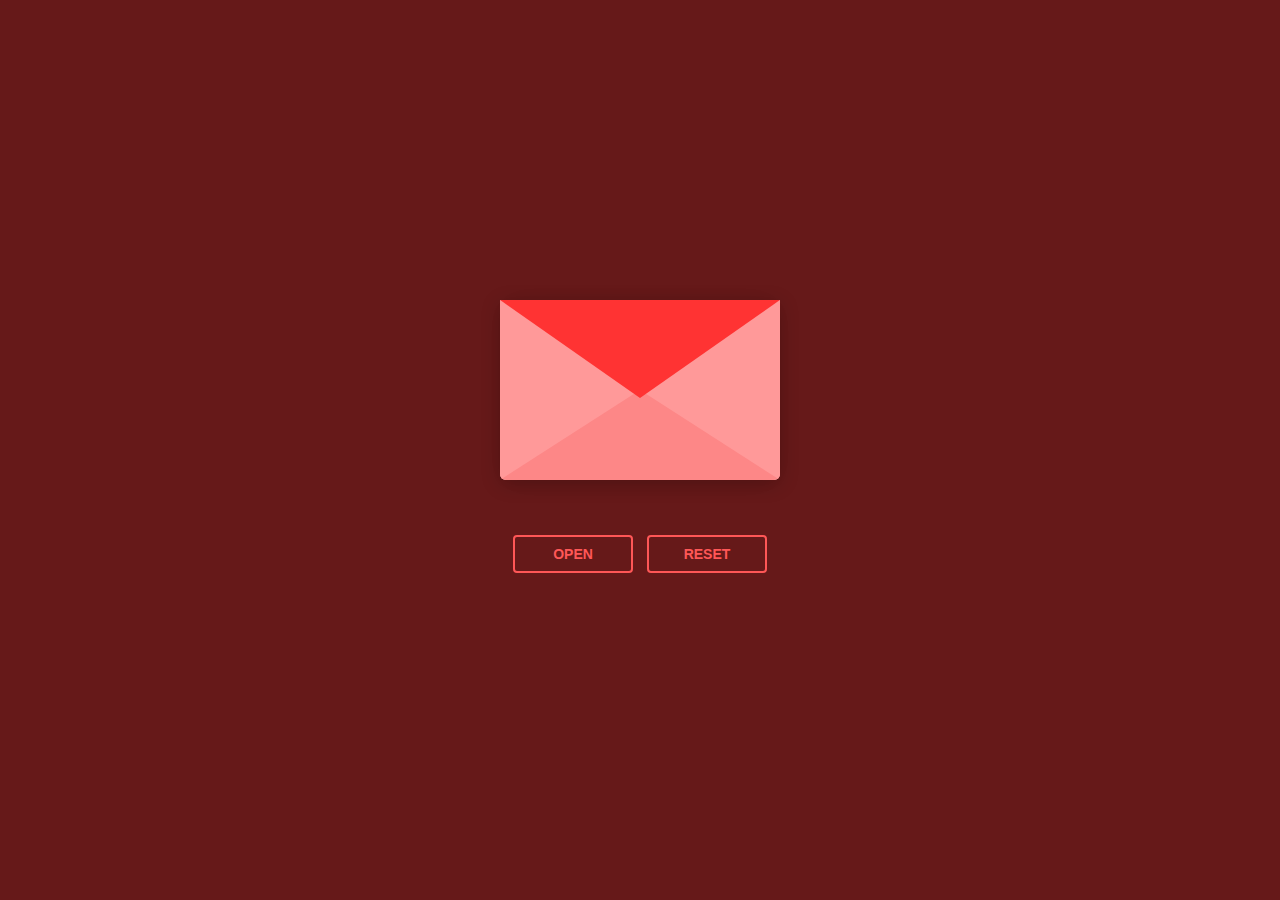
<file: index.html>
<!DOCTYPE html>
<html lang="en" >
<head>
  <meta charset="UTF-8">
  <title>Parebens MB</title>
  <link rel="preconnect" href="https://fonts.googleapis.com">
<link rel="preconnect" href="https://fonts.gstatic.com" crossorigin>
<link href="https://fonts.googleapis.com/css2?family=Asap+Condensed&family=Poppins:ital,wght@0,100;0,200;0,300;0,400;0,500;0,600;0,700;0,800;0,900;1,100;1,200;1,300;1,400;1,500;1,600;1,700;1,800;1,900&display=swap" rel="stylesheet">
  <link rel="stylesheet" href="./style.css">

</head>
<body>
<div class="envlope-wrapper">
    <div id="envelope" class="close">
        <div class="front flap"></div>
        <div class="front pocket"></div>
        <div class="letter">
            <div class="words line1">
                <h6>Feliz Aniversarioooo,<br>que seu dia seja otimo,
                desejo tudo de bom hj e sempree</h6>
            </div>
            <div class="words line2"></div>
        </div>
        <div class="hearts">
            <div class="heart a1"></div>
            <div class="heart a2"></div>
            <div class="heart a3"></div>
        </div>
    </div>
</div>
<div class="reset">
    <button id="open" onclick="restart()">Open</button>
    <button id="reset">Reset</button>
    
</div>
<div id="appear" class="BtnReset">
    <a href="/flowers/flower.html">
    presente +
    </a>
</div>

<!-- 

Buy me a coffee:

    * https://buymeacoffee.com/alexx.dev
    * https://www.tiktok.com/@alexx.dev?is_from_webapp=1&sender_device=pc  

-->
    
  <script src='https://cdnjs.cloudflare.com/ajax/libs/jquery/3.5.1/jquery.min.js'></script>
  <script  src="./script.js"></script>

</body>
</html>
</file>
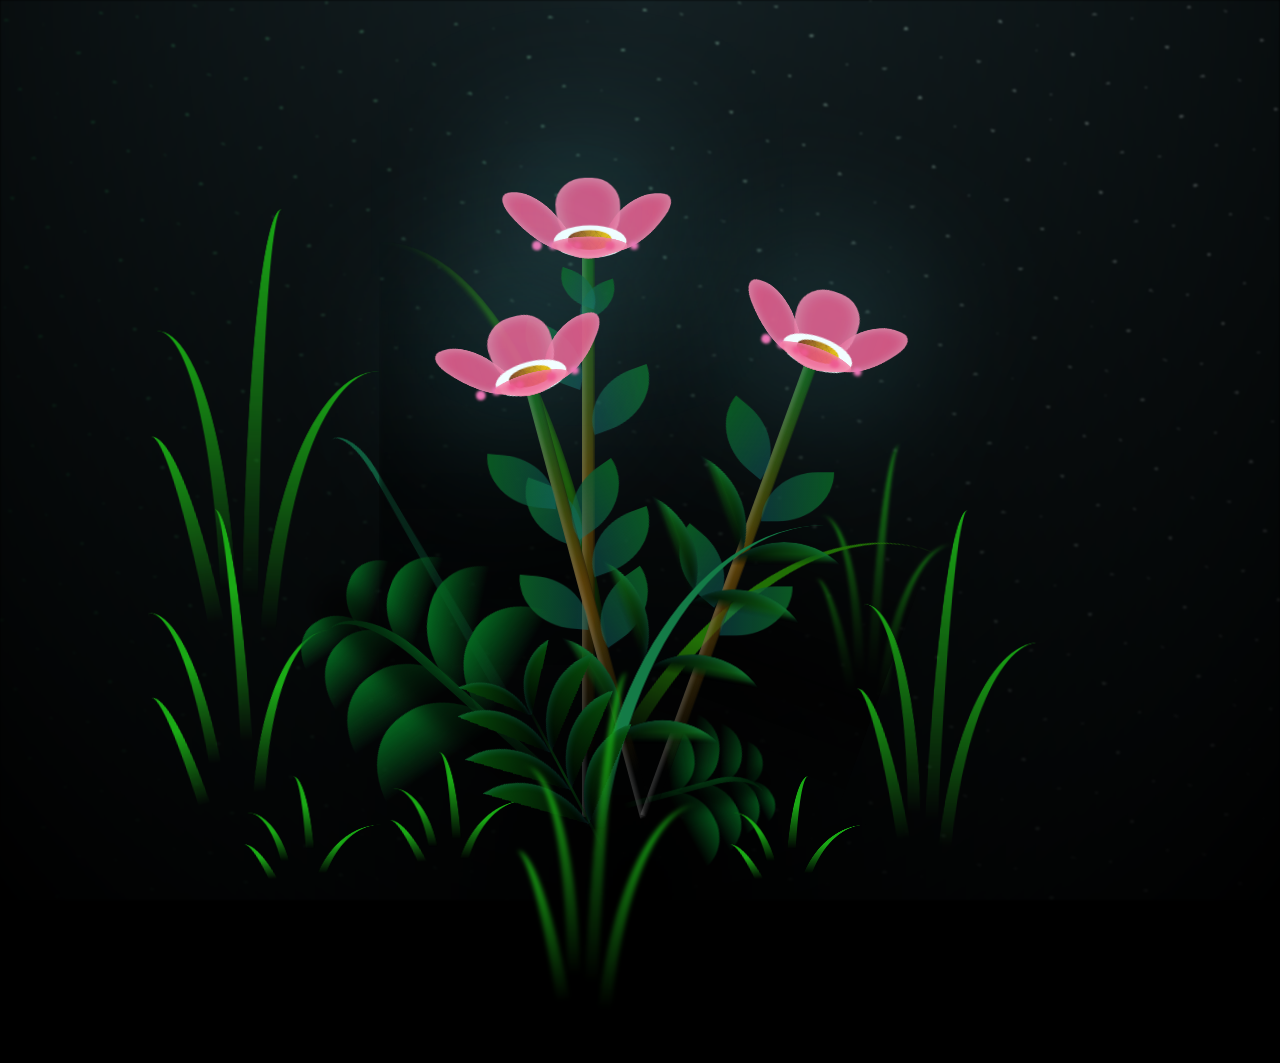
<file: flowers/flower.html>
<!DOCTYPE html>
<html lang="en">
<head>
    <meta charset="UTF-8">
    <meta http-equiv="X-UA-Compatible" content="IE=edge">
    <meta name="viewport" content="width=device-width, initial-scale=1.0">
    <link rel="stylesheet" href="css/main.css">
    <link rel="icon" href="img/flowers.png" type="image/x-icon">
    <title>flowers</title>
    
</head>

<body class="container">
    <div class="night"></div>
    <div class="flowers">
      <div class="flower flower--1">
        <div class="flower__leafs flower__leafs--1">
          <div class="flower__leaf flower__leaf--1"></div>
          <div class="flower__leaf flower__leaf--2"></div>
          <div class="flower__leaf flower__leaf--3"></div>
          <div class="flower__leaf flower__leaf--4"></div>
          <div class="flower__white-circle"></div>
  
          <div class="flower__light flower__light--1"></div>
          <div class="flower__light flower__light--2"></div>
          <div class="flower__light flower__light--3"></div>
          <div class="flower__light flower__light--4"></div>
          <div class="flower__light flower__light--5"></div>
          <div class="flower__light flower__light--6"></div>
          <div class="flower__light flower__light--7"></div>
          <div class="flower__light flower__light--8"></div>
  
        </div>
        <div class="flower__line">
          <div class="flower__line__leaf flower__line__leaf--1"></div>
          <div class="flower__line__leaf flower__line__leaf--2"></div>
          <div class="flower__line__leaf flower__line__leaf--3"></div>
          <div class="flower__line__leaf flower__line__leaf--4"></div>
          <div class="flower__line__leaf flower__line__leaf--5"></div>
          <div class="flower__line__leaf flower__line__leaf--6"></div>
        </div>
      </div>
  
      <div class="flower flower--2">
        <div class="flower__leafs flower__leafs--2">
          <div class="flower__leaf flower__leaf--1"></div>
          <div class="flower__leaf flower__leaf--2"></div>
          <div class="flower__leaf flower__leaf--3"></div>
          <div class="flower__leaf flower__leaf--4"></div>
          <div class="flower__white-circle"></div>
  
          <div class="flower__light flower__light--1"></div>
          <div class="flower__light flower__light--2"></div>
          <div class="flower__light flower__light--3"></div>
          <div class="flower__light flower__light--4"></div>
          <div class="flower__light flower__light--5"></div>
          <div class="flower__light flower__light--6"></div>
          <div class="flower__light flower__light--7"></div>
          <div class="flower__light flower__light--8"></div>
  
        </div>
        <div class="flower__line">
          <div class="flower__line__leaf flower__line__leaf--1"></div>
          <div class="flower__line__leaf flower__line__leaf--2"></div>
          <div class="flower__line__leaf flower__line__leaf--3"></div>
          <div class="flower__line__leaf flower__line__leaf--4"></div>
        </div>
      </div>
  
      <div class="flower flower--3">
        <div class="flower__leafs flower__leafs--3">
          <div class="flower__leaf flower__leaf--1"></div>
          <div class="flower__leaf flower__leaf--2"></div>
          <div class="flower__leaf flower__leaf--3"></div>
          <div class="flower__leaf flower__leaf--4"></div>
          <div class="flower__white-circle"></div>
  
          <div class="flower__light flower__light--1"></div>
          <div class="flower__light flower__light--2"></div>
          <div class="flower__light flower__light--3"></div>
          <div class="flower__light flower__light--4"></div>
          <div class="flower__light flower__light--5"></div>
          <div class="flower__light flower__light--6"></div>
          <div class="flower__light flower__light--7"></div>
          <div class="flower__light flower__light--8"></div>
  
        </div>
        <div class="flower__line">
          <div class="flower__line__leaf flower__line__leaf--1"></div>
          <div class="flower__line__leaf flower__line__leaf--2"></div>
          <div class="flower__line__leaf flower__line__leaf--3"></div>
          <div class="flower__line__leaf flower__line__leaf--4"></div>
        </div>
      </div>
  
      <div class="grow-ans" style="--d:1.2s">
        <div class="flower__g-long">
          <div class="flower__g-long__top"></div>
          <div class="flower__g-long__bottom"></div>
        </div>
      </div>
  
      <div class="growing-grass">
        <div class="flower__grass flower__grass--1">
          <div class="flower__grass--top"></div>
          <div class="flower__grass--bottom"></div>
          <div class="flower__grass__leaf flower__grass__leaf--1"></div>
          <div class="flower__grass__leaf flower__grass__leaf--2"></div>
          <div class="flower__grass__leaf flower__grass__leaf--3"></div>
          <div class="flower__grass__leaf flower__grass__leaf--4"></div>
          <div class="flower__grass__leaf flower__grass__leaf--5"></div>
          <div class="flower__grass__leaf flower__grass__leaf--6"></div>
          <div class="flower__grass__leaf flower__grass__leaf--7"></div>
          <div class="flower__grass__leaf flower__grass__leaf--8"></div>
          <div class="flower__grass__overlay"></div>
        </div>
      </div>
  
      <div class="growing-grass">
        <div class="flower__grass flower__grass--2">
          <div class="flower__grass--top"></div>
          <div class="flower__grass--bottom"></div>
          <div class="flower__grass__leaf flower__grass__leaf--1"></div>
          <div class="flower__grass__leaf flower__grass__leaf--2"></div>
          <div class="flower__grass__leaf flower__grass__leaf--3"></div>
          <div class="flower__grass__leaf flower__grass__leaf--4"></div>
          <div class="flower__grass__leaf flower__grass__leaf--5"></div>
          <div class="flower__grass__leaf flower__grass__leaf--6"></div>
          <div class="flower__grass__leaf flower__grass__leaf--7"></div>
          <div class="flower__grass__leaf flower__grass__leaf--8"></div>
          <div class="flower__grass__overlay"></div>
        </div>
      </div>
  
      <div class="grow-ans" style="--d:2.4s">
        <div class="flower__g-right flower__g-right--1">
          <div class="leaf"></div>
        </div>
      </div>
  
      <div class="grow-ans" style="--d:2.8s">
        <div class="flower__g-right flower__g-right--2">
          <div class="leaf"></div>
        </div>
      </div>
  
      <div class="grow-ans" style="--d:2.8s">
        <div class="flower__g-front">
          <div class="flower__g-front__leaf-wrapper flower__g-front__leaf-wrapper--1">
            <div class="flower__g-front__leaf"></div>
          </div>
          <div class="flower__g-front__leaf-wrapper flower__g-front__leaf-wrapper--2">
            <div class="flower__g-front__leaf"></div>
          </div>
          <div class="flower__g-front__leaf-wrapper flower__g-front__leaf-wrapper--3">
            <div class="flower__g-front__leaf"></div>
          </div>
          <div class="flower__g-front__leaf-wrapper flower__g-front__leaf-wrapper--4">
            <div class="flower__g-front__leaf"></div>
          </div>
          <div class="flower__g-front__leaf-wrapper flower__g-front__leaf-wrapper--5">
            <div class="flower__g-front__leaf"></div>
          </div>
          <div class="flower__g-front__leaf-wrapper flower__g-front__leaf-wrapper--6">
            <div class="flower__g-front__leaf"></div>
          </div>
          <div class="flower__g-front__leaf-wrapper flower__g-front__leaf-wrapper--7">
            <div class="flower__g-front__leaf"></div>
          </div>
          <div class="flower__g-front__leaf-wrapper flower__g-front__leaf-wrapper--8">
            <div class="flower__g-front__leaf"></div>
          </div>
          <div class="flower__g-front__line"></div>
        </div>
      </div>
  
      <div class="grow-ans" style="--d:3.2s">
        <div class="flower__g-fr">
          <div class="leaf"></div>
          <div class="flower__g-fr__leaf flower__g-fr__leaf--1"></div>
          <div class="flower__g-fr__leaf flower__g-fr__leaf--2"></div>
          <div class="flower__g-fr__leaf flower__g-fr__leaf--3"></div>
          <div class="flower__g-fr__leaf flower__g-fr__leaf--4"></div>
          <div class="flower__g-fr__leaf flower__g-fr__leaf--5"></div>
          <div class="flower__g-fr__leaf flower__g-fr__leaf--6"></div>
          <div class="flower__g-fr__leaf flower__g-fr__leaf--7"></div>
          <div class="flower__g-fr__leaf flower__g-fr__leaf--8"></div>
        </div>
      </div>
  
      <div class="long-g long-g--0">
        <div class="grow-ans" style="--d:3s">
          <div class="leaf leaf--0"></div>
        </div>
        <div class="grow-ans" style="--d:2.2s">
          <div class="leaf leaf--1"></div>
        </div>
        <div class="grow-ans" style="--d:3.4s">
          <div class="leaf leaf--2"></div>
        </div>
        <div class="grow-ans" style="--d:3.6s">
          <div class="leaf leaf--3"></div>
        </div>
      </div>
  
      <div class="long-g long-g--1">
        <div class="grow-ans" style="--d:3.6s">
          <div class="leaf leaf--0"></div>
        </div>
        <div class="grow-ans" style="--d:3.8s">
          <div class="leaf leaf--1"></div>
        </div>
        <div class="grow-ans" style="--d:4s">
          <div class="leaf leaf--2"></div>
        </div>
        <div class="grow-ans" style="--d:4.2s">
          <div class="leaf leaf--3"></div>
        </div>
      </div>
  
      <div class="long-g long-g--2">
        <div class="grow-ans" style="--d:4s">
          <div class="leaf leaf--0"></div>
        </div>
        <div class="grow-ans" style="--d:4.2s">
          <div class="leaf leaf--1"></div>
        </div>
        <div class="grow-ans" style="--d:4.4s">
          <div class="leaf leaf--2"></div>
        </div>
        <div class="grow-ans" style="--d:4.6s">
          <div class="leaf leaf--3"></div>
        </div>
      </div>
  
      <div class="long-g long-g--3">
        <div class="grow-ans" style="--d:4s">
          <div class="leaf leaf--0"></div>
        </div>
        <div class="grow-ans" style="--d:4.2s">
          <div class="leaf leaf--1"></div>
        </div>
        <div class="grow-ans" style="--d:3s">
          <div class="leaf leaf--2"></div>
        </div>
        <div class="grow-ans" style="--d:3.6s">
          <div class="leaf leaf--3"></div>
        </div>
      </div>
  
      <div class="long-g long-g--4">
        <div class="grow-ans" style="--d:4s">
          <div class="leaf leaf--0"></div>
        </div>
        <div class="grow-ans" style="--d:4.2s">
          <div class="leaf leaf--1"></div>
        </div>
        <div class="grow-ans" style="--d:3s">
          <div class="leaf leaf--2"></div>
        </div>
        <div class="grow-ans" style="--d:3.6s">
          <div class="leaf leaf--3"></div>
        </div>
      </div>
  
      <div class="long-g long-g--5">
        <div class="grow-ans" style="--d:4s">
          <div class="leaf leaf--0"></div>
        </div>
        <div class="grow-ans" style="--d:4.2s">
          <div class="leaf leaf--1"></div>
        </div>
        <div class="grow-ans" style="--d:3s">
          <div class="leaf leaf--2"></div>
        </div>
        <div class="grow-ans" style="--d:3.6s">
          <div class="leaf leaf--3"></div>
        </div>
      </div>
  
      <div class="long-g long-g--6">
        <div class="grow-ans" style="--d:4.2s">
          <div class="leaf leaf--0"></div>
        </div>
        <div class="grow-ans" style="--d:4.4s">
          <div class="leaf leaf--1"></div>
        </div>
        <div class="grow-ans" style="--d:4.6s">
          <div class="leaf leaf--2"></div>
        </div>
        <div class="grow-ans" style="--d:4.8s">
          <div class="leaf leaf--3"></div>
        </div>
      </div>
  
      <div class="long-g long-g--7">
        <div class="grow-ans" style="--d:3s">
          <div class="leaf leaf--0"></div>
        </div>
        <div class="grow-ans" style="--d:3.2s">
          <div class="leaf leaf--1"></div>
        </div>
        <div class="grow-ans" style="--d:3.5s">
          <div class="leaf leaf--2"></div>
        </div>
        <div class="grow-ans" style="--d:3.6s">
          <div class="leaf leaf--3"></div>
        </div>
      </div>


      <div class="reset">
        <button>
            <a href="/index.html">reset</a>
        </button>
        
    </div>



    </div> 



    
    <script src="main.js"></script>
  </body>
</html>
</file>
<file: style.css>
#envelope {
  margin: 150px;
  position: relative;
  width: 280px;
  height: 180px;
  border-bottom-left-radius: 6px;
  border-bottom-right-radius: 6px;
  margin-left: auto;
  margin-right: auto;
  top: 150px;
  background-color: #f9c5c8;
  box-shadow: 0 4px 20px rgba(0, 0, 0, 0.2);
}

.front {
  position: absolute;
  width: 0;
  height: 0;
  z-index: 3;
}

.flap {
  border-left: 140px solid transparent;
  border-right: 140px solid transparent;
  border-bottom: 82px solid transparent;
  /* a little smaller */
  border-top: 98px solid #ff3333;
  /* a little larger */
  transform-origin: top;
  pointer-events: none;
}

.pocket {
  border-left: 140px solid #ff9999;
  border-right: 140px solid #ff9999;
  border-bottom: 90px solid #fd8787;
  border-top: 90px solid transparent;
  border-bottom-left-radius: 6px;
  border-bottom-right-radius: 6px;
}

.letter {
  position: relative;
  background-color: #f9c5c8;
  width: 90%;
  margin-left: auto;
  margin-right: auto;
  height: 90%;
  top: 5%;
  border-radius: 6px;
  box-shadow: 0 2px 26px rgba(0, 0, 0, 0.12);
}

.letter:after {
  content: "";
  position: absolute;
  top: 0;
  bottom: 0;
  left: 0;
  right: 0;
  background-image: linear-gradient(180deg, rgba(255, 255, 255, 0) 25%);
}

.words {
  position: absolute;
  left: 5%;
  width: 0%;
  height: 14%;
  background-color: #fdb7ba;
}

.words.line1 {
  text-align: center;
  align-items: center;
  top:-20px
  ;
  height: 100%;
  width: 90%;
  background-color: transparent;
  font-size: 20px;
  font-family: "Poppins", sans-serif;
  font-weight: 400;
  font-style: normal;
  color: #3d0516;
}
.words.line4 {
  top: 70%;
}

.open .flap {
  transform: rotateX(180deg);
  transition: transform 0.4s ease, z-index 0.6s;
  z-index: 1;
}

.close .flap {
  transform: rotateX(0deg);
  transition: transform 0.4s 0.6s ease, z-index 1s;
  z-index: 5;
}

.close .letter {
  transform: translateY(0px);
  transition: transform 0.4s ease, z-index 1s;
  z-index: 1;
}

.open .letter {
  transform: translateY(-60px);
  transition: transform 0.4s 0.6s ease, z-index 0.6s;
  z-index: 2;
}

.hearts {
  position: absolute;
  top: 90px;
  left: 0;
  right: 0;
  z-index: 2;
}

.heart {
  position: absolute;
  bottom: 0;
  right: 10%;
  pointer-events: none;
}

.heart:before,
.heart:after {
  position: absolute;
  content: "";
  left: 50px;
  top: 0;
  width: 50px;
  height: 80px;
  background: #D00000;
  border-radius: 50px 50px 0 0;
  transform: rotate(-45deg);
  transform-origin: 0 100%;
  pointer-events: none;
}

.heart:after {
  left: 0;
  transform: rotate(45deg);
  transform-origin: 100% 100%;
}

.close .heart {
  opacity: 0;
  -webkit-animation: none;
          animation: none;
}

.a1 {
  left: 20%;
  transform: scale(0.6);
  opacity: 1;
  -webkit-animation: slideUp 4s linear 1, sideSway 2s ease-in-out 4 alternate;
  -moz-animation: slideUp 4s linear 1, sideSway 2s ease-in-out 4 alternate;
  -webkit-animation-fill-mode: forwards;
          animation-fill-mode: forwards;
  -webkit-animation-delay: 0.7s;
          animation-delay: 0.7s;
}

.a2 {
  left: 55%;
  transform: scale(1);
  opacity: 1;
  -webkit-animation: slideUp 5s linear 1, sideSway 4s ease-in-out 2 alternate;
  -moz-animation: slideUp 5s linear 1, sideSway 4s ease-in-out 2 alternate;
  -webkit-animation-fill-mode: forwards;
          animation-fill-mode: forwards;
  -webkit-animation-delay: 0.7s;
          animation-delay: 0.7s;
}

.a3 {
  left: 10%;
  transform: scale(0.8);
  opacity: 1;
  -webkit-animation: slideUp 7s linear 1, sideSway 2s ease-in-out 6 alternate;
  -moz-animation: slideUp 7s linear 1, sideSway 2s ease-in-out 6 alternate;
  -webkit-animation-fill-mode: forwards;
          animation-fill-mode: forwards;
  -webkit-animation-delay: 0.7s;
          animation-delay: 0.7s;
}

@-webkit-keyframes slideUp {
  0% {
    top: 0;
  }
  100% {
    top: -600px;
  }
}
@keyframes slideUp {
  0% {
    top: 0;
  }
  100% {
    top: -600px;
  }
}
@-webkit-keyframes sideSway {
  0% {
    margin-left: 0px;
  }
  100% {
    margin-left: 50px;
  }
}
@keyframes sideSway {
  0% {
    margin-left: 0px;
  }
  100% {
    margin-left: 50px;
  }
}
body {
  background-color: #661919;
}

.envlope-wrapper {
  height: 380px;
}

.reset {
  text-align: center;
}

.reset button {
  font-weight: 800;
  font-style: normal;
  transition: all 0.1s linear;
  -webkit-appearance: none;
  background-color: transparent;
  border: solid 2px #ff5757;
  border-radius: 4px;
  color: #ff5757;
  display: inline-block;
  font-size: 14px;
  text-transform: uppercase;
  margin: 5px;
  padding: 10px;
  line-height: 1em;
  text-decoration: none;
  min-width: 120px;
  cursor: pointer;
}

.reset button:hover {
  background-color: #fc9d9d;
  color: #a10000;
}

.BtnReset{
  
  display: flex;
  flex-direction: column;
  position: relative;
  align-items: center;
  left: 870px;
  min-width: 120px;
  font-weight: 800;
  font-style: normal;
  transition: all 0.1s linear;
  -webkit-appearance: none;
  background-color: transparent;
  border: solid 2px #ff5757;
  border-radius: 4px;
  color: #ff5757;
  display: inline-block;
  font-size: 14px;
  text-transform: uppercase;
  margin: 5px;
  padding: 10px;
  line-height: 1em;
  text-decoration: none;

  width: 90px;
  cursor: pointer;
  display:none;
  
}
.BtnReset,a{
  color: #ff5757;
  text-align: center;
  align-items: center;
  text-decoration: none;

}
.BtnReset:hover{
  background-color: #fc9d9d;
  color: #a10000;
}
</file>
<file: flowers/css/main.css>
*,
*::after,
*::before {
  padding: 0;
  margin: 0;
  box-sizing: border-box;
}

:root {
  --dark-color: #000;
}

body {
  display: flex;
  align-items: flex-end;
  justify-content: center;
  min-height: 100vh;
  background-color: var(--dark-color);
  overflow: hidden;
  perspective: 1000px;
}

.night {
  position: fixed;
  left: 50%;
  top: 0;
  transform: translateX(-50%);
  width: 100%;
  height: 100%;
  filter: blur(0.1vmin);
  background-image: radial-gradient(ellipse at top, transparent 0%, var(--dark-color)), radial-gradient(ellipse at bottom, var(--dark-color), rgba(145, 233, 255, 0.2)), repeating-linear-gradient(220deg, rgb(0, 0, 0) 0px, rgb(0, 0, 0) 19px, transparent 19px, transparent 22px), repeating-linear-gradient(189deg, rgb(0, 0, 0) 0px, rgb(0, 0, 0) 19px, transparent 19px, transparent 22px), repeating-linear-gradient(148deg, rgb(0, 0, 0) 0px, rgb(0, 0, 0) 19px, transparent 19px, transparent 22px), linear-gradient(90deg, rgb(7, 107, 42), rgb(240, 240, 240));
}

.music {
  position: absolute;
  top: 0px;
}

.flowers {
  position: relative;
  transform: scale(0.9);
}

.flower {
  position: absolute;
  bottom: 10vmin;
  transform-origin: bottom center;
  z-index: 10;
  --fl-speed: 0.3s;
}
.flower--1 {
  -webkit-animation: moving-flower-1 4s linear infinite;
          animation: moving-flower-1 4s linear infinite;
}
.flower--1 .flower__line {
  height: 70vmin;
  -webkit-animation-delay: 0.3s;
          animation-delay: 0.3s;
}
.flower--1 .flower__line__leaf--1 {
  -webkit-animation: blooming-leaf-right var(--fl-speed) 1.6s backwards;
          animation: blooming-leaf-right var(--fl-speed) 1.6s backwards;
}
.flower--1 .flower__line__leaf--2 {
  -webkit-animation: blooming-leaf-right var(--fl-speed) 1.4s backwards;
          animation: blooming-leaf-right var(--fl-speed) 1.4s backwards;
}
.flower--1 .flower__line__leaf--3 {
  -webkit-animation: blooming-leaf-left var(--fl-speed) 1.2s backwards;
          animation: blooming-leaf-left var(--fl-speed) 1.2s backwards;
}
.flower--1 .flower__line__leaf--4 {
  -webkit-animation: blooming-leaf-left var(--fl-speed) 1s backwards;
          animation: blooming-leaf-left var(--fl-speed) 1s backwards;
}
.flower--1 .flower__line__leaf--5 {
  -webkit-animation: blooming-leaf-right var(--fl-speed) 1.8s backwards;
          animation: blooming-leaf-right var(--fl-speed) 1.8s backwards;
}
.flower--1 .flower__line__leaf--6 {
  -webkit-animation: blooming-leaf-left var(--fl-speed) 2s backwards;
          animation: blooming-leaf-left var(--fl-speed) 2s backwards;
}
.flower--2 {
  left: 50%;
  transform: rotate(20deg);
  -webkit-animation: moving-flower-2 4s linear infinite;
          animation: moving-flower-2 4s linear infinite;
}
.flower--2 .flower__line {
  height: 60vmin;
  -webkit-animation-delay: 0.6s;
          animation-delay: 0.6s;
}
.flower--2 .flower__line__leaf--1 {
  -webkit-animation: blooming-leaf-right var(--fl-speed) 1.9s backwards;
          animation: blooming-leaf-right var(--fl-speed) 1.9s backwards;
}
.flower--2 .flower__line__leaf--2 {
  -webkit-animation: blooming-leaf-right var(--fl-speed) 1.7s backwards;
          animation: blooming-leaf-right var(--fl-speed) 1.7s backwards;
}
.flower--2 .flower__line__leaf--3 {
  -webkit-animation: blooming-leaf-left var(--fl-speed) 1.5s backwards;
          animation: blooming-leaf-left var(--fl-speed) 1.5s backwards;
}
.flower--2 .flower__line__leaf--4 {
  -webkit-animation: blooming-leaf-left var(--fl-speed) 1.3s backwards;
          animation: blooming-leaf-left var(--fl-speed) 1.3s backwards;
}
.flower--3 {
  left: 50%;
  transform: rotate(-15deg);
  -webkit-animation: moving-flower-3 4s linear infinite;
          animation: moving-flower-3 4s linear infinite;
}
.flower--3 .flower__line {
  -webkit-animation-delay: 0.9s;
          animation-delay: 0.9s;
}
.flower--3 .flower__line__leaf--1 {
  -webkit-animation: blooming-leaf-right var(--fl-speed) 2.5s backwards;
          animation: blooming-leaf-right var(--fl-speed) 2.5s backwards;
}
.flower--3 .flower__line__leaf--2 {
  -webkit-animation: blooming-leaf-right var(--fl-speed) 2.3s backwards;
          animation: blooming-leaf-right var(--fl-speed) 2.3s backwards;
}
.flower--3 .flower__line__leaf--3 {
  -webkit-animation: blooming-leaf-left var(--fl-speed) 2.1s backwards;
          animation: blooming-leaf-left var(--fl-speed) 2.1s backwards;
}
.flower--3 .flower__line__leaf--4 {
  -webkit-animation: blooming-leaf-left var(--fl-speed) 1.9s backwards;
          animation: blooming-leaf-left var(--fl-speed) 1.9s backwards;
}
.flower__leafs {
  position: relative;
  -webkit-animation: blooming-flower 2s backwards;
          animation: blooming-flower 2s backwards;
}
.flower__leafs--1 {
  -webkit-animation-delay: 1.1s;
          animation-delay: 1.1s;
}
.flower__leafs--2 {
  -webkit-animation-delay: 1.4s;
          animation-delay: 1.4s;
}
.flower__leafs--3 {
  -webkit-animation-delay: 1.7s;
          animation-delay: 1.7s;
}
.flower__leafs::after {
  content: "";
  position: absolute;
  left: 0;
  top: 0;
  transform: translate(-50%, -100%);
  width: 8vmin;
  height: 8vmin;
  background-color: #6bf0ff;
  filter: blur(10vmin);
}
.flower__leaf {
  position: absolute;
  bottom: 0;
  left: 50%;
  width: 8vmin;
  height: 11vmin;
  border-radius: 51% 49% 47% 53%/44% 45% 55% 69%;
  background-color: #f672b0;
  background-image: linear-gradient(to top, #ee5286, #ee5286);
  transform-origin: bottom center;
  opacity: 0.9;
  box-shadow: inset 0 0 2vmin rgba(255, 255, 255, 0.5);
}
.flower__leaf--1 {
  transform: translate(-10%, 1%) rotateY(40deg) rotateX(-50deg);
}
.flower__leaf--2 {
  transform: translate(-50%, -4%) rotateX(40deg);
}
.flower__leaf--3 {
  transform: translate(-90%, 0%) rotateY(45deg) rotateX(50deg);
}
.flower__leaf--4 {
  width: 8vmin;
  height: 8vmin;
  transform-origin: bottom left;
  border-radius: 4vmin 10vmin 4vmin 4vmin;
  transform: translate(0%, 18%) rotateX(70deg) rotate(-43deg);
  background-image: linear-gradient(to top, #ee5286, #ee5286);
  z-index: 1;
  opacity: 0.8;
}
.flower__white-circle {
  position: absolute;
  left: -3.5vmin;
  top: -3vmin;
  width: 9vmin;
  height: 4vmin;
  border-radius: 50%;
  background-color: #fff;
}
.flower__white-circle::after {
  content: "";
  position: absolute;
  left: 50%;
  top: 45%;
  transform: translate(-50%, -50%);
  width: 60%;
  height: 60%;
  border-radius: inherit;
  background-image: repeating-linear-gradient(135deg, rgba(0, 0, 0, 0.03) 0px, rgba(0, 0, 0, 0.03) 1px, transparent 1px, transparent 12px), repeating-linear-gradient(45deg, rgba(0, 0, 0, 0.03) 0px, rgba(0, 0, 0, 0.03) 1px, transparent 1px, transparent 12px), repeating-linear-gradient(67.5deg, rgba(0, 0, 0, 0.03) 0px, rgba(0, 0, 0, 0.03) 1px, transparent 1px, transparent 12px), repeating-linear-gradient(135deg, rgba(0, 0, 0, 0.03) 0px, rgba(0, 0, 0, 0.03) 1px, transparent 1px, transparent 12px), repeating-linear-gradient(45deg, rgba(0, 0, 0, 0.03) 0px, rgba(0, 0, 0, 0.03) 1px, transparent 1px, transparent 12px), repeating-linear-gradient(112.5deg, rgba(0, 0, 0, 0.03) 0px, rgba(0, 0, 0, 0.03) 1px, transparent 1px, transparent 12px), repeating-linear-gradient(112.5deg, rgba(0, 0, 0, 0.03) 0px, rgba(0, 0, 0, 0.03) 1px, transparent 1px, transparent 12px), repeating-linear-gradient(45deg, rgba(0, 0, 0, 0.03) 0px, rgba(0, 0, 0, 0.03) 1px, transparent 1px, transparent 12px), repeating-linear-gradient(22.5deg, rgba(0, 0, 0, 0.03) 0px, rgba(0, 0, 0, 0.03) 1px, transparent 1px, transparent 12px), repeating-linear-gradient(45deg, rgba(0, 0, 0, 0.03) 0px, rgba(0, 0, 0, 0.03) 1px, transparent 1px, transparent 12px), repeating-linear-gradient(22.5deg, rgba(0, 0, 0, 0.03) 0px, rgba(0, 0, 0, 0.03) 1px, transparent 1px, transparent 12px), repeating-linear-gradient(135deg, rgba(0, 0, 0, 0.03) 0px, rgba(0, 0, 0, 0.03) 1px, transparent 1px, transparent 12px), repeating-linear-gradient(157.5deg, rgba(0, 0, 0, 0.03) 0px, rgba(0, 0, 0, 0.03) 1px, transparent 1px, transparent 12px), repeating-linear-gradient(67.5deg, rgba(0, 0, 0, 0.03) 0px, rgba(0, 0, 0, 0.03) 1px, transparent 1px, transparent 12px), repeating-linear-gradient(67.5deg, rgba(0, 0, 0, 0.03) 0px, rgba(0, 0, 0, 0.03) 1px, transparent 1px, transparent 12px), linear-gradient(90deg, rgb(127, 47, 21), rgb(255, 206, 0));
}
.flower__line {
  height: 55vmin;
  width: 1.5vmin;
  background-image: linear-gradient(to left, rgba(0, 0, 0, 0.2), transparent, rgba(255, 255, 255, 0.2)), linear-gradient(to top, transparent 10%, #583e08, #09570d);
  box-shadow: inset 0 0 2px rgba(0, 0, 0, 0.5);
  -webkit-animation: grow-flower-tree 4s backwards;
          animation: grow-flower-tree 4s backwards;
}
.flower__line__leaf {
  --w: 7vmin;
  --h: calc(var(--w) + 2vmin);
  position: absolute;
  top: 20%;
  left: 90%;
  width: var(--w);
  height: var(--h);
  border-top-right-radius: var(--h);
  border-bottom-left-radius: var(--h);
  background-image: linear-gradient(to top, rgba(20, 117, 122, 0.4), #095721);
}
.flower__line__leaf--1 {
  transform: rotate(70deg) rotateY(30deg);
}
.flower__line__leaf--2 {
  top: 45%;
  transform: rotate(70deg) rotateY(30deg);
}
.flower__line__leaf--3, .flower__line__leaf--4, .flower__line__leaf--6 {
  border-top-right-radius: 0;
  border-bottom-left-radius: 0;
  border-top-left-radius: var(--h);
  border-bottom-right-radius: var(--h);
  left: -460%;
  top: 12%;
  transform: rotate(-70deg) rotateY(30deg);
}
.flower__line__leaf--4 {
  top: 40%;
}
.flower__line__leaf--5 {
  top: 0;
  transform-origin: left;
  transform: rotate(70deg) rotateY(30deg) scale(0.6);
}
.flower__line__leaf--6 {
  top: -2%;
  left: -450%;
  transform-origin: right;
  transform: rotate(-70deg) rotateY(30deg) scale(0.6);
}
.flower__light {
  position: absolute;
  bottom: 0vmin;
  width: 1vmin;
  height: 1vmin;
  background-color: #f76baf;
  border-radius: 50%;
  filter: blur(0.2vmin);
  -webkit-animation: light-ans 4s linear infinite backwards;
          animation: light-ans 4s linear infinite backwards;
}
.flower__light:nth-child(odd) {
  background-color: #f76baf;
}
.flower__light--1 {
  left: -2vmin;
  -webkit-animation-delay: 1s;
          animation-delay: 1s;
}
.flower__light--2 {
  left: 3vmin;
  -webkit-animation-delay: 0.5s;
          animation-delay: 0.5s;
}
.flower__light--3 {
  left: -6vmin;
  -webkit-animation-delay: 0.3s;
          animation-delay: 0.3s;
}
.flower__light--4 {
  left: 6vmin;
  -webkit-animation-delay: 0.9s;
          animation-delay: 0.9s;
}
.flower__light--5 {
  left: -1vmin;
  -webkit-animation-delay: 1.5s;
          animation-delay: 1.5s;
}

.flower__light--6 {
  left: -4vmin;
  -webkit-animation-delay: 3s;
          animation-delay: 3s;
}
.flower__light--7 {
  left: 3vmin;
  -webkit-animation-delay: 2s;
          animation-delay: 2s;
}
.flower__light--8 {
  left: -6vmin;
  -webkit-animation-delay: 3.5s;
          animation-delay: 3.5s;
}
.flower__grass {
  --c: #04661f;
  --line-w: 1.5vmin;
  position: absolute;
  bottom: 12vmin;
  left: -7vmin;
  display: flex;
  flex-direction: column;
  align-items: flex-end;
  z-index: 20;
  transform-origin: bottom center;
  transform: rotate(-48deg) rotateY(40deg);
}
.flower__grass--1 {
  -webkit-animation: moving-grass 2s linear infinite;
          animation: moving-grass 2s linear infinite;
}
.flower__grass--2 {
  left: 2vmin;
  bottom: 10vmin;
  transform: scale(0.5) rotate(75deg) rotateX(10deg) rotateY(-200deg);
  opacity: 0.8;
  z-index: 0;
  -webkit-animation: moving-grass--2 1.5s linear infinite;
          animation: moving-grass--2 1.5s linear infinite;
}
.flower__grass--top {
  width: 7vmin;
  height: 10vmin;
  border-top-right-radius: 100%;
  border-right: var(--line-w) solid var(--c);
  transform-origin: bottom center;
  transform: rotate(-2deg);
}
.flower__grass--bottom {
  margin-top: -2px;
  width: var(--line-w);
  height: 25vmin;
  background-image: linear-gradient(to top, transparent, var(--c));
}
.flower__grass__leaf {
  --size: 10vmin;
  position: absolute;
  width: calc(var(--size) * 2.1);
  height: var(--size);
  border-top-left-radius: var(--size);
  border-top-right-radius: var(--size);
  background-image: linear-gradient(to top, transparent, transparent 30%, var(--c));
  z-index: 100;
}
.flower__grass__leaf--1 {
  top: -6%;
  left: 30%;
  --size: 6vmin;
  transform: rotate(-20deg);
  -webkit-animation: growing-grass-ans--1 2s 2.6s backwards;
          animation: growing-grass-ans--1 2s 2.6s backwards;
}
@-webkit-keyframes growing-grass-ans--1 {
  0% {
    transform-origin: bottom left;
    transform: rotate(-20deg) scale(0);
  }
}
@keyframes growing-grass-ans--1 {
  0% {
    transform-origin: bottom left;
    transform: rotate(-20deg) scale(0);
  }
}
.flower__grass__leaf--2 {
  top: -5%;
  left: -110%;
  --size: 6vmin;
  transform: rotate(10deg);
  -webkit-animation: growing-grass-ans--2 2s 2.4s linear backwards;
          animation: growing-grass-ans--2 2s 2.4s linear backwards;
}
@-webkit-keyframes growing-grass-ans--2 {
  0% {
    transform-origin: bottom right;
    transform: rotate(10deg) scale(0);
  }
}
@keyframes growing-grass-ans--2 {
  0% {
    transform-origin: bottom right;
    transform: rotate(10deg) scale(0);
  }
}
.flower__grass__leaf--3 {
  top: 5%;
  left: 60%;
  --size: 8vmin;
  transform: rotate(-18deg) rotateX(-20deg);
  -webkit-animation: growing-grass-ans--3 2s 2.2s linear backwards;
          animation: growing-grass-ans--3 2s 2.2s linear backwards;
}
@-webkit-keyframes growing-grass-ans--3 {
  0% {
    transform-origin: bottom left;
    transform: rotate(-18deg) rotateX(-20deg) scale(0);
  }
}
@keyframes growing-grass-ans--3 {
  0% {
    transform-origin: bottom left;
    transform: rotate(-18deg) rotateX(-20deg) scale(0);
  }
}
.flower__grass__leaf--4 {
  top: 6%;
  left: -135%;
  --size: 8vmin;
  transform: rotate(2deg);
  -webkit-animation: growing-grass-ans--4 2s 2s linear backwards;
          animation: growing-grass-ans--4 2s 2s linear backwards;
}
@-webkit-keyframes growing-grass-ans--4 {
  0% {
    transform-origin: bottom right;
    transform: rotate(2deg) scale(0);
  }
}
@keyframes growing-grass-ans--4 {
  0% {
    transform-origin: bottom right;
    transform: rotate(2deg) scale(0);
  }
}
.flower__grass__leaf--5 {
  top: 20%;
  left: 60%;
  --size: 10vmin;
  transform: rotate(-24deg) rotateX(-20deg);
  -webkit-animation: growing-grass-ans--5 2s 1.8s linear backwards;
          animation: growing-grass-ans--5 2s 1.8s linear backwards;
}
@-webkit-keyframes growing-grass-ans--5 {
  0% {
    transform-origin: bottom left;
    transform: rotate(-24deg) rotateX(-20deg) scale(0);
  }
}
@keyframes growing-grass-ans--5 {
  0% {
    transform-origin: bottom left;
    transform: rotate(-24deg) rotateX(-20deg) scale(0);
  }
}
.flower__grass__leaf--6 {
  top: 22%;
  left: -180%;
  --size: 10vmin;
  transform: rotate(10deg);
  -webkit-animation: growing-grass-ans--6 2s 1.6s linear backwards;
          animation: growing-grass-ans--6 2s 1.6s linear backwards;
}
@-webkit-keyframes growing-grass-ans--6 {
  0% {
    transform-origin: bottom right;
    transform: rotate(10deg) scale(0);
  }
}
@keyframes growing-grass-ans--6 {
  0% {
    transform-origin: bottom right;
    transform: rotate(10deg) scale(0);
  }
}
.flower__grass__leaf--7 {
  top: 39%;
  left: 70%;
  --size: 10vmin;
  transform: rotate(-10deg);
  -webkit-animation: growing-grass-ans--7 2s 1.4s linear backwards;
          animation: growing-grass-ans--7 2s 1.4s linear backwards;
}
@-webkit-keyframes growing-grass-ans--7 {
  0% {
    transform-origin: bottom left;
    transform: rotate(-10deg) scale(0);
  }
}
@keyframes growing-grass-ans--7 {
  0% {
    transform-origin: bottom left;
    transform: rotate(-10deg) scale(0);
  }
}
.flower__grass__leaf--8 {
  top: 40%;
  left: -215%;
  --size: 11vmin;
  transform: rotate(10deg);
  -webkit-animation: growing-grass-ans--8 2s 1.2s linear backwards;
          animation: growing-grass-ans--8 2s 1.2s linear backwards;
}
@-webkit-keyframes growing-grass-ans--8 {
  0% {
    transform-origin: bottom right;
    transform: rotate(10deg) scale(0);
  }
}
@keyframes growing-grass-ans--8 {
  0% {
    transform-origin: bottom right;
    transform: rotate(10deg) scale(0);
  }
}
.flower__grass__overlay {
  position: absolute;
  top: -10%;
  right: 0%;
  width: 100%;
  height: 100%;
  background-color: rgba(0, 0, 0, 0.6);
  filter: blur(1.5vmin);
  z-index: 100;
}
.flower__g-long {
  --w: 2vmin;
  --h: 6vmin;
  --c: #0e5b3c;
  position: absolute;
  bottom: 10vmin;
  left: -3vmin;
  transform-origin: bottom center;
  transform: rotate(-30deg) rotateY(-20deg);
  display: flex;
  flex-direction: column;
  align-items: flex-end;
  -webkit-animation: flower-g-long-ans 3s linear infinite;
          animation: flower-g-long-ans 3s linear infinite;
}
@-webkit-keyframes flower-g-long-ans {
  0%, 100% {
    transform: rotate(-30deg) rotateY(-20deg);
  }
  50% {
    transform: rotate(-32deg) rotateY(-20deg);
  }
}
@keyframes flower-g-long-ans {
  0%, 100% {
    transform: rotate(-30deg) rotateY(-20deg);
  }
  50% {
    transform: rotate(-32deg) rotateY(-20deg);
  }
}
.flower__g-long__top {
  top: calc(var(--h) * -1);
  width: calc(var(--w) + 1vmin);
  height: var(--h);
  border-top-right-radius: 100%;
  border-right: 0.7vmin solid var(--c);
  transform: translate(-0.7vmin, 1vmin);
}
.flower__g-long__bottom {
  width: var(--w);
  height: 50vmin;
  transform-origin: bottom center;
  background-image: linear-gradient(to top, transparent 30%, var(--c));
  box-shadow: inset 0 0 2px rgba(0, 0, 0, 0.5);
  -webkit-clip-path: polygon(35% 0, 65% 1%, 100% 100%, 0% 100%);
          clip-path: polygon(35% 0, 65% 1%, 100% 100%, 0% 100%);
}
.flower__g-right {
  position: absolute;
  bottom: 6vmin;
  left: -2vmin;
  transform-origin: bottom left;
  transform: rotate(20deg);
}
.flower__g-right .leaf {
  width: 30vmin;
  height: 50vmin;
  border-top-left-radius: 100%;
  border-left: 2vmin solid #217005;
  background-image: linear-gradient(to bottom, transparent, var(--dark-color) 60%);
  -webkit-mask-image: linear-gradient(to top, transparent 30%, #24803e 60%);
}
.flower__g-right--1 {
  -webkit-animation: flower-g-right-ans 2.5s linear infinite;
          animation: flower-g-right-ans 2.5s linear infinite;
}
.flower__g-right--2 {
  left: 5vmin;
  transform: rotateY(-180deg);
  -webkit-animation: flower-g-right-ans--2 3s linear infinite;
          animation: flower-g-right-ans--2 3s linear infinite;
}
.flower__g-right--2 .leaf {
  height: 75vmin;
  filter: blur(0.3vmin);
  opacity: 0.8;
}
@-webkit-keyframes flower-g-right-ans {
  0%, 100% {
    transform: rotate(20deg);
  }
  50% {
    transform: rotate(24deg) rotateX(-20deg);
  }
}
@keyframes flower-g-right-ans {
  0%, 100% {
    transform: rotate(20deg);
  }
  50% {
    transform: rotate(24deg) rotateX(-20deg);
  }
}
@-webkit-keyframes flower-g-right-ans--2 {
  0%, 100% {
    transform: rotateY(-180deg) rotate(0deg) rotateX(-20deg);
  }
  50% {
    transform: rotateY(-180deg) rotate(6deg) rotateX(-20deg);
  }
}
@keyframes flower-g-right-ans--2 {
  0%, 100% {
    transform: rotateY(-180deg) rotate(0deg) rotateX(-20deg);
  }
  50% {
    transform: rotateY(-180deg) rotate(6deg) rotateX(-20deg);
  }
}
.flower__g-front {
  position: absolute;
  bottom: 6vmin;
  left: 2.5vmin;
  z-index: 100;
  transform-origin: bottom center;
  transform: rotate(-28deg) rotateY(30deg) scale(1.04);
  -webkit-animation: flower__g-front-ans 2s linear infinite;
          animation: flower__g-front-ans 2s linear infinite;
}
@-webkit-keyframes flower__g-front-ans {
  0%, 100% {
    transform: rotate(-28deg) rotateY(30deg) scale(1.04);
  }
  50% {
    transform: rotate(-35deg) rotateY(40deg) scale(1.04);
  }
}
@keyframes flower__g-front-ans {
  0%, 100% {
    transform: rotate(-28deg) rotateY(30deg) scale(1.04);
  }
  50% {
    transform: rotate(-35deg) rotateY(40deg) scale(1.04);
  }
}
.flower__g-front__line {
  width: 0.3vmin;
  height: 20vmin;
  background-image: linear-gradient(to top, transparent, #042e0b, transparent 100%);
  position: relative;
}
.flower__g-front__leaf-wrapper {
  position: absolute;
  top: 0;
  left: 0;
  transform-origin: bottom left;
  transform: rotate(10deg);
}
.flower__g-front__leaf-wrapper:nth-child(even) {
  left: 0vmin;
  transform: rotateY(-180deg) rotate(5deg);
  -webkit-animation: flower__g-front__leaf-left-ans 1s ease-in backwards;
          animation: flower__g-front__leaf-left-ans 1s ease-in backwards;
}
.flower__g-front__leaf-wrapper:nth-child(odd) {
  -webkit-animation: flower__g-front__leaf-ans 1s ease-in backwards;
          animation: flower__g-front__leaf-ans 1s ease-in backwards;
}
.flower__g-front__leaf-wrapper--1 {
  top: -8vmin;
  transform: scale(0.7);
  -webkit-animation: flower__g-front__leaf-ans 1s 5.5s ease-in backwards !important;
          animation: flower__g-front__leaf-ans 1s 5.5s ease-in backwards !important;
}
.flower__g-front__leaf-wrapper--2 {
  top: -8vmin;
  transform: rotateY(-180deg) scale(0.7) !important;
  -webkit-animation: flower__g-front__leaf-left-ans-2 1s 4.6s ease-in backwards !important;
          animation: flower__g-front__leaf-left-ans-2 1s 4.6s ease-in backwards !important;
}
.flower__g-front__leaf-wrapper--3 {
  top: -3vmin;
  -webkit-animation: flower__g-front__leaf-ans 1s 4.6s ease-in backwards;
          animation: flower__g-front__leaf-ans 1s 4.6s ease-in backwards;
}
.flower__g-front__leaf-wrapper--4 {
  top: -3vmin;
  transform: rotateY(-180deg) scale(0.9) !important;
  -webkit-animation: flower__g-front__leaf-left-ans-2 1s 4.6s ease-in backwards !important;
          animation: flower__g-front__leaf-left-ans-2 1s 4.6s ease-in backwards !important;
}
@-webkit-keyframes flower__g-front__leaf-left-ans-2 {
  0% {
    transform: rotateY(-180deg) scale(0);
  }
}
@keyframes flower__g-front__leaf-left-ans-2 {
  0% {
    transform: rotateY(-180deg) scale(0);
  }
}
.flower__g-front__leaf-wrapper--5, .flower__g-front__leaf-wrapper--6 {
  top: 2vmin;
}
.flower__g-front__leaf-wrapper--7, .flower__g-front__leaf-wrapper--8 {
  top: 6.5vmin;
}
.flower__g-front__leaf-wrapper--2 {
  -webkit-animation-delay: 5.2s !important;
          animation-delay: 5.2s !important;
}
.flower__g-front__leaf-wrapper--3 {
  -webkit-animation-delay: 4.9s !important;
          animation-delay: 4.9s !important;
}
.flower__g-front__leaf-wrapper--5 {
  -webkit-animation-delay: 4.3s !important;
          animation-delay: 4.3s !important;
}
.flower__g-front__leaf-wrapper--6 {
  -webkit-animation-delay: 4.1s !important;
          animation-delay: 4.1s !important;
}
.flower__g-front__leaf-wrapper--7 {
  -webkit-animation-delay: 3.8s !important;
          animation-delay: 3.8s !important;
}
.flower__g-front__leaf-wrapper--8 {
  -webkit-animation-delay: 3.5s !important;
          animation-delay: 3.5s !important;
}
@-webkit-keyframes flower__g-front__leaf-ans {
  0% {
    transform: rotate(10deg) scale(0);
  }
}
@keyframes flower__g-front__leaf-ans {
  0% {
    transform: rotate(10deg) scale(0);
  }
}
@-webkit-keyframes flower__g-front__leaf-left-ans {
  0% {
    transform: rotateY(-180deg) rotate(5deg) scale(0);
  }
}
@keyframes flower__g-front__leaf-left-ans {
  0% {
    transform: rotateY(-180deg) rotate(5deg) scale(0);
  }
}
.flower__g-front__leaf {
  width: 10vmin;
  height: 10vmin;
  border-radius: 100% 0% 0% 100%/100% 100% 0% 0%;
  box-shadow: inset 0 2px 1vmin hsla(184deg, 97%, 58%, 0.2);
  background-image: linear-gradient(to bottom left, transparent, var(--dark-color)), linear-gradient(to bottom right, #064f0a 50%, transparent 50%, transparent);
  -webkit-mask-image: linear-gradient(to bottom right, #097149 50%, transparent 50%, transparent);
  mask-image: linear-gradient(to bottom right, #0e8723 50%, transparent 50%, transparent);
}
.flower__g-fr {
  position: absolute;
  bottom: -4vmin;
  left: vmin;
  transform-origin: bottom left;
  z-index: 10;
  -webkit-animation: flower__g-fr-ans 2s linear infinite;
          animation: flower__g-fr-ans 2s linear infinite;
}
@-webkit-keyframes flower__g-fr-ans {
  0%, 100% {
    transform: rotate(2deg);
  }
  50% {
    transform: rotate(4deg);
  }
}
@keyframes flower__g-fr-ans {
  0%, 100% {
    transform: rotate(2deg);
  }
  50% {
    transform: rotate(4deg);
  }
}
.flower__g-fr .leaf {
  width: 30vmin;
  height: 50vmin;
  border-top-left-radius: 100%;
  border-left: 2vmin solid #147b47;
  -webkit-mask-image: linear-gradient(to top, transparent 25%, #0e4e2a 50%);
  position: relative;
  z-index: 1;
}
.flower__g-fr__leaf {
  position: absolute;
  top: 0;
  left: 0;
  width: 10vmin;
  height: 10vmin;
  border-radius: 100% 0% 0% 100%/100% 100% 0% 0%;
  box-shadow: inset 0 2px 1vmin hsla(184deg, 97%, 58%, 0.2);
  background-image: linear-gradient(to bottom left, transparent, var(--dark-color) 98%), linear-gradient(to bottom right, #106e18 45%, transparent 50%, transparent);
  -webkit-mask-image: linear-gradient(135deg, #175f22 40%, transparent 50%, transparent);
}
.flower__g-fr__leaf--1 {
  left: 20vmin;
  transform: rotate(45deg);
  -webkit-animation: flower__g-fr-leaft-ans-1 0.5s 5.2s linear backwards;
          animation: flower__g-fr-leaft-ans-1 0.5s 5.2s linear backwards;
}
@-webkit-keyframes flower__g-fr-leaft-ans-1 {
  0% {
    transform-origin: left;
    transform: rotate(45deg) scale(0);
  }
}
@keyframes flower__g-fr-leaft-ans-1 {
  0% {
    transform-origin: left;
    transform: rotate(45deg) scale(0);
  }
}
.flower__g-fr__leaf--2 {
  left: 12vmin;
  top: -7vmin;
  transform: rotate(25deg) rotateY(-180deg);
  -webkit-animation: flower__g-fr-leaft-ans-6 0.5s 5s linear backwards;
          animation: flower__g-fr-leaft-ans-6 0.5s 5s linear backwards;
}
.flower__g-fr__leaf--3 {
  left: 15vmin;
  top: 6vmin;
  transform: rotate(55deg);
  -webkit-animation: flower__g-fr-leaft-ans-5 0.5s 4.8s linear backwards;
          animation: flower__g-fr-leaft-ans-5 0.5s 4.8s linear backwards;
}
.flower__g-fr__leaf--4 {
  left: 6vmin;
  top: -2vmin;
  transform: rotate(25deg) rotateY(-180deg);
  -webkit-animation: flower__g-fr-leaft-ans-6 0.5s 4.6s linear backwards;
          animation: flower__g-fr-leaft-ans-6 0.5s 4.6s linear backwards;
}
.flower__g-fr__leaf--5 {
  left: 10vmin;
  top: 14vmin;
  transform: rotate(55deg);
  -webkit-animation: flower__g-fr-leaft-ans-5 0.5s 4.4s linear backwards;
          animation: flower__g-fr-leaft-ans-5 0.5s 4.4s linear backwards;
}
@-webkit-keyframes flower__g-fr-leaft-ans-5 {
  0% {
    transform-origin: left;
    transform: rotate(55deg) scale(0);
  }
}
@keyframes flower__g-fr-leaft-ans-5 {
  0% {
    transform-origin: left;
    transform: rotate(55deg) scale(0);
  }
}
.flower__g-fr__leaf--6 {
  left: 0vmin;
  top: 6vmin;
  transform: rotate(25deg) rotateY(-180deg);
  -webkit-animation: flower__g-fr-leaft-ans-6 0.5s 4.2s linear backwards;
          animation: flower__g-fr-leaft-ans-6 0.5s 4.2s linear backwards;
}
@-webkit-keyframes flower__g-fr-leaft-ans-6 {
  0% {
    transform-origin: right;
    transform: rotate(25deg) rotateY(-180deg) scale(0);
  }
}
@keyframes flower__g-fr-leaft-ans-6 {
  0% {
    transform-origin: right;
    transform: rotate(25deg) rotateY(-180deg) scale(0);
  }
}
.flower__g-fr__leaf--7 {
  left: 5vmin;
  top: 22vmin;
  transform: rotate(45deg);
  -webkit-animation: flower__g-fr-leaft-ans-7 0.5s 4s linear backwards;
          animation: flower__g-fr-leaft-ans-7 0.5s 4s linear backwards;
}
@-webkit-keyframes flower__g-fr-leaft-ans-7 {
  0% {
    transform-origin: left;
    transform: rotate(45deg) scale(0);
  }
}
@keyframes flower__g-fr-leaft-ans-7 {
  0% {
    transform-origin: left;
    transform: rotate(45deg) scale(0);
  }
}
.flower__g-fr__leaf--8 {
  left: -4vmin;
  top: 15vmin;
  transform: rotate(15deg) rotateY(-180deg);
  -webkit-animation: flower__g-fr-leaft-ans-8 0.5s 3.8s linear backwards;
          animation: flower__g-fr-leaft-ans-8 0.5s 3.8s linear backwards;
}
@-webkit-keyframes flower__g-fr-leaft-ans-8 {
  0% {
    transform-origin: right;
    transform: rotate(15deg) rotateY(-180deg) scale(0);
  }
}
@keyframes flower__g-fr-leaft-ans-8 {
  0% {
    transform-origin: right;
    transform: rotate(15deg) rotateY(-180deg) scale(0);
  }
}

.long-g {
  position: absolute;
  bottom: 25vmin;
  left: -42vmin;
  transform-origin: bottom left;
}
.long-g--1 {
  bottom: 0vmin;
  transform: scale(0.8) rotate(-5deg);
}
.long-g--1 .leaf {
  -webkit-mask-image: linear-gradient(to top, transparent 40%, #196d2a 80%) !important;
}
.long-g--1 .leaf--1 {
  --w: 5vmin;
  --h: 60vmin;
  left: -2vmin;
  transform: rotate(3deg) rotateY(-180deg);
}
.long-g--2, .long-g--3 {
  bottom: -3vmin;
  left: -35vmin;
  transform-origin: center;
  transform: scale(0.6) rotateX(60deg);
}
.long-g--2 .leaf, .long-g--3 .leaf {
  -webkit-mask-image: linear-gradient(to top, transparent 50%, #176220 80%) !important;
}
.long-g--2 .leaf--1, .long-g--3 .leaf--1 {
  left: -1vmin;
  transform: rotateY(-180deg);
}
.long-g--3 {
  left: -17vmin;
  bottom: 0vmin;
}
.long-g--3 .leaf {
  -webkit-mask-image: linear-gradient(to top, transparent 40%, #176220 80%) !important;
}
.long-g--4 {
  left: 25vmin;
  bottom: -3vmin;
  transform-origin: center;
  transform: scale(0.6) rotateX(60deg);
}
.long-g--4 .leaf {
  -webkit-mask-image: linear-gradient(to top, transparent 50%, #176220 80%) !important;
}
.long-g--5 {
  left: 42vmin;
  bottom: 0vmin;
  transform: scale(0.8) rotate(2deg);
}
.long-g--6 {
  left: 0vmin;
  bottom: -20vmin;
  z-index: 100;
  filter: blur(0.3vmin);
  transform: scale(0.8) rotate(2deg);
}
.long-g--7 {
  left: 35vmin;
  bottom: 20vmin;
  z-index: -1;
  filter: blur(0.3vmin);
  transform: scale(0.6) rotate(2deg);
  opacity: 0.7;
}
.long-g .leaf {
  --w: 15vmin;
  --h: 40vmin;
  --c: #1aaa15;
  position: absolute;
  bottom: 0;
  width: var(--w);
  height: var(--h);
  border-top-left-radius: 100%;
  border-left: 2vmin solid var(--c);
  -webkit-mask-image: linear-gradient(to top, transparent 20%, var(--dark-color));
  transform-origin: bottom center;
}
.long-g .leaf--0 {
  left: 2vmin;
  -webkit-animation: leaf-ans-1 4s linear infinite;
          animation: leaf-ans-1 4s linear infinite;
}
.long-g .leaf--1 {
  --w: 5vmin;
  --h: 60vmin;
  -webkit-animation: leaf-ans-1 4s linear infinite;
          animation: leaf-ans-1 4s linear infinite;
}
.long-g .leaf--2 {
  --w: 10vmin;
  --h: 40vmin;
  left: -0.5vmin;
  bottom: 5vmin;
  transform-origin: bottom left;
  transform: rotateY(-180deg);
  -webkit-animation: leaf-ans-2 3s linear infinite;
          animation: leaf-ans-2 3s linear infinite;
}
.long-g .leaf--3 {
  --w: 5vmin;
  --h: 30vmin;
  left: -1vmin;
  bottom: 3.2vmin;
  transform-origin: bottom left;
  transform: rotate(-10deg) rotateY(-180deg);
  -webkit-animation: leaf-ans-3 3s linear infinite;
          animation: leaf-ans-3 3s linear infinite;
}

@-webkit-keyframes leaf-ans-1 {
  0%, 100% {
    transform: rotate(-5deg) scale(1);
  }
  50% {
    transform: rotate(5deg) scale(1.1);
  }
}

@keyframes leaf-ans-1 {
  0%, 100% {
    transform: rotate(-5deg) scale(1);
  }
  50% {
    transform: rotate(5deg) scale(1.1);
  }
}
@-webkit-keyframes leaf-ans-2 {
  0%, 100% {
    transform: rotateY(-180deg) rotate(5deg);
  }
  50% {
    transform: rotateY(-180deg) rotate(0deg) scale(1.1);
  }
}
@keyframes leaf-ans-2 {
  0%, 100% {
    transform: rotateY(-180deg) rotate(5deg);
  }
  50% {
    transform: rotateY(-180deg) rotate(0deg) scale(1.1);
  }
}
@-webkit-keyframes leaf-ans-3 {
  0%, 100% {
    transform: rotate(-10deg) rotateY(-180deg);
  }
  50% {
    transform: rotate(-20deg) rotateY(-180deg);
  }
}
@keyframes leaf-ans-3 {
  0%, 100% {
    transform: rotate(-10deg) rotateY(-180deg);
  }
  50% {
    transform: rotate(-20deg) rotateY(-180deg);
  }
}
.grow-ans {
  -webkit-animation: grow-ans 2s var(--d) backwards;
          animation: grow-ans 2s var(--d) backwards;
}

@-webkit-keyframes grow-ans {
  0% {
    transform: scale(0);
    opacity: 0;
  }
}

@keyframes grow-ans {
  0% {
    transform: scale(0);
    opacity: 0;
  }
}
@-webkit-keyframes light-ans {
  0% {
    opacity: 0;
    transform: translateY(0vmin);
  }
  25% {
    opacity: 1;
    transform: translateY(-5vmin) translateX(-2vmin);
  }
  50% {
    opacity: 1;
    transform: translateY(-15vmin) translateX(2vmin);
    filter: blur(0.2vmin);
  }
  75% {
    transform: translateY(-20vmin) translateX(-2vmin);
    filter: blur(0.2vmin);
  }
  100% {
    transform: translateY(-30vmin);
    opacity: 0;
    filter: blur(1vmin);
  }
}
@keyframes light-ans {
  0% {
    opacity: 0;
    transform: translateY(0vmin);
  }
  25% {
    opacity: 1;
    transform: translateY(-5vmin) translateX(-2vmin);
  }
  50% {
    opacity: 1;
    transform: translateY(-15vmin) translateX(2vmin);
    filter: blur(0.2vmin);
  }
  75% {
    transform: translateY(-20vmin) translateX(-2vmin);
    filter: blur(0.2vmin);
  }
  100% {
    transform: translateY(-30vmin);
    opacity: 0;
    filter: blur(1vmin);
  }
}
@-webkit-keyframes moving-flower-1 {
  0%, 100% {
    transform: rotate(2deg);
  }
  50% {
    transform: rotate(-2deg);
  }
}
@keyframes moving-flower-1 {
  0%, 100% {
    transform: rotate(2deg);
  }
  50% {
    transform: rotate(-2deg);
  }
}
@-webkit-keyframes moving-flower-2 {
  0%, 100% {
    transform: rotate(18deg);
  }
  50% {
    transform: rotate(14deg);
  }
}
@keyframes moving-flower-2 {
  0%, 100% {
    transform: rotate(18deg);
  }
  50% {
    transform: rotate(14deg);
  }
}
@-webkit-keyframes moving-flower-3 {
  0%, 100% {
    transform: rotate(-18deg);
  }
  50% {
    transform: rotate(-20deg) rotateY(-10deg);
  }
}
@keyframes moving-flower-3 {
  0%, 100% {
    transform: rotate(-18deg);
  }
  50% {
    transform: rotate(-20deg) rotateY(-10deg);
  }
}
@-webkit-keyframes blooming-leaf-right {
  0% {
    transform-origin: left;
    transform: rotate(70deg) rotateY(30deg) scale(0);
  }
}
@keyframes blooming-leaf-right {
  0% {
    transform-origin: left;
    transform: rotate(70deg) rotateY(30deg) scale(0);
  }
}
@-webkit-keyframes blooming-leaf-left {
  0% {
    transform-origin: right;
    transform: rotate(-70deg) rotateY(30deg) scale(0);
  }
}
@keyframes blooming-leaf-left {
  0% {
    transform-origin: right;
    transform: rotate(-70deg) rotateY(30deg) scale(0);
  }
}
@-webkit-keyframes grow-flower-tree {
  0% {
    height: 0;
    border-radius: 1vmin;
  }
}
@keyframes grow-flower-tree {
  0% {
    height: 0;
    border-radius: 1vmin;
  }
}
@-webkit-keyframes blooming-flower {
  0% {
    transform: scale(0);
  }
}
@keyframes blooming-flower {
  0% {
    transform: scale(0);
  }
}
@-webkit-keyframes moving-grass {
  0%, 100% {
    transform: rotate(-48deg) rotateY(40deg);
  }
  50% {
    transform: rotate(-50deg) rotateY(40deg);
  }
}
@keyframes moving-grass {
  0%, 100% {
    transform: rotate(-48deg) rotateY(40deg);
  }
  50% {
    transform: rotate(-50deg) rotateY(40deg);
  }
}
@-webkit-keyframes moving-grass--2 {
  0%, 100% {
    transform: scale(0.5) rotate(75deg) rotateX(10deg) rotateY(-200deg);
  }
  50% {
    transform: scale(0.5) rotate(79deg) rotateX(10deg) rotateY(-200deg);
  }
}
@keyframes moving-grass--2 {
  0%, 100% {
    transform: scale(0.5) rotate(75deg) rotateX(10deg) rotateY(-200deg);
  }
  50% {
    transform: scale(0.5) rotate(79deg) rotateX(10deg) rotateY(-200deg);
  }
}
.growing-grass {
  -webkit-animation: growing-grass-ans 1s 2s backwards;
          animation: growing-grass-ans 1s 2s backwards;
}

@-webkit-keyframes growing-grass-ans {
  0% {
    transform: scale(0);
  }
}

@keyframes growing-grass-ans {
  0% {
    transform: scale(0);
  }
}
.container * {
  -webkit-animation-play-state: paused !important;
          animation-play-state: paused !important;


}
.reset{

  display: flex;
  flex-direction: column;
  position: relative;
  top: -1000px;
  left: 900px;

}
button{
    font-weight: 800;
    font-style: normal;
    transition: all 0.1s linear;
    -webkit-appearance: none;
    background-color: transparent;
    border: solid 2px #df8c8c;
    border-radius: 4px;
    color: #ff5757;
    display: inline-block;
    font-size: 14px;
    text-transform: uppercase;
    margin: 5px;
    padding: 10px;
    line-height: 1em;
    text-decoration: none;
    min-width: 120px;
    cursor: pointer;
  


}
button:hover{

  background-color: #df8c8c ;
  color: black;
  transition: 0.5s;


}
a{
  text-decoration: none;
  color: white;
}
</file>
